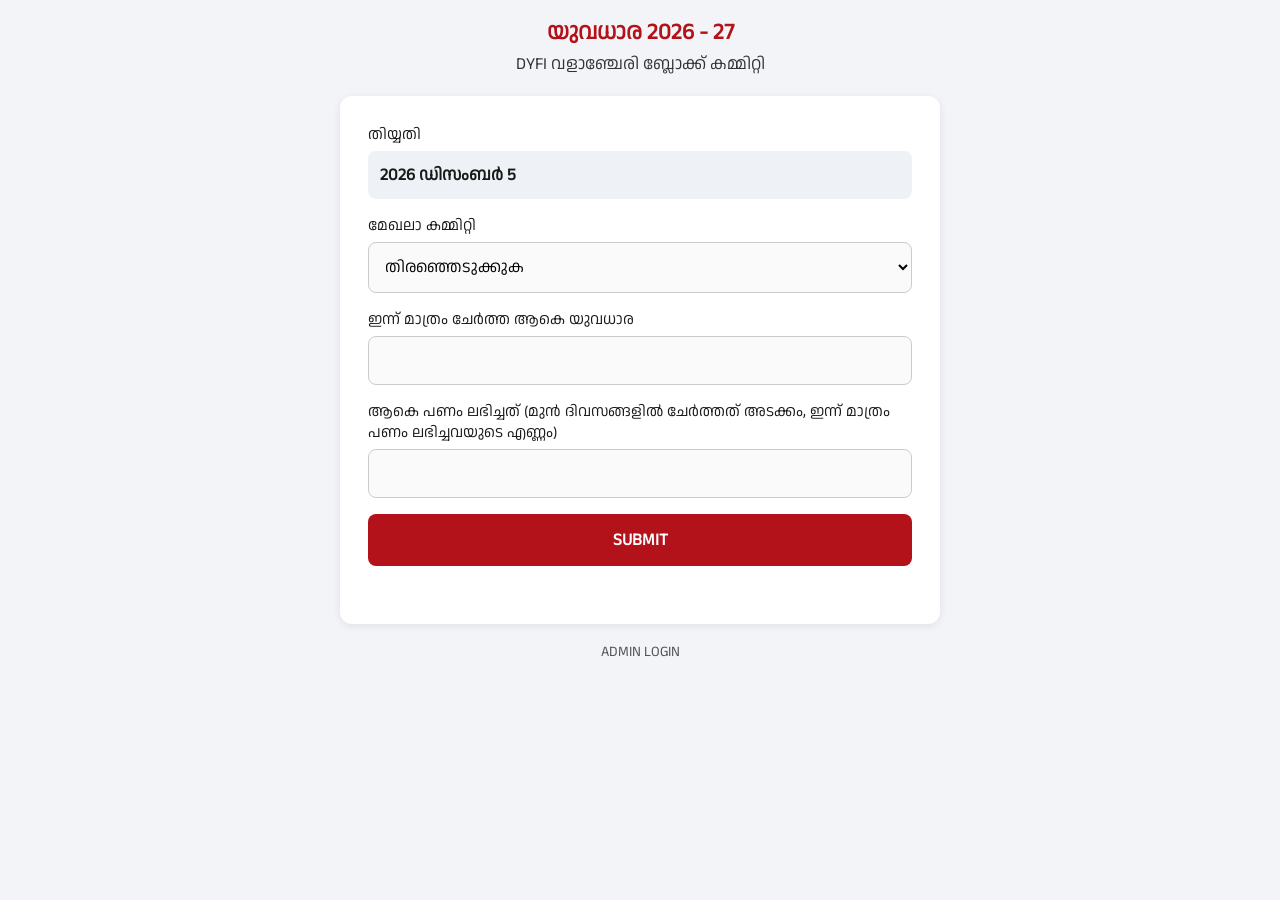
<file: index.html>
<!DOCTYPE html>
<html lang="ml">
<head>
<meta charset="UTF-8">
<meta name="viewport" content="width=device-width, initial-scale=1.0">
<title>യുവധാര - റിപ്പോർട്ട് എൻട്രി</title>
<link rel="stylesheet" href="css/style.css">
</head>
<body>
  <div class="container">
    <header>
      <h1>യുവധാര 2026 - 27</h1>
      <h2>DYFI വളാഞ്ചേരി ബ്ലോക്ക് കമ്മിറ്റി</h2>
    </header>

    <form id="entryForm" class="card">
      <div class="field">
        <label>തിയ്യതി</label>
        <div id="todayDate" class="readonly-field">--</div>
      </div>

      <div class="field">
        <label for="committee">മേഖലാ കമ്മിറ്റി</label>
        <select id="committee" required>
          <option value="" disabled selected>തിരഞ്ഞെടുക്കുക</option>
        </select>
      </div>

      <div class="field">
        <label for="todayAdded">ഇന്ന് മാത്രം ചേർത്ത ആകെ യുവധാര</label>
        <input type="number" id="todayAdded" min="0" inputmode="numeric" required>
      </div>

      <div class="field">
        <label for="moneyReceived">ആകെ പണം ലഭിച്ചത് (മുന്‍ ദിവസങ്ങളില്‍ ചേര്‍ത്തത് അടക്കം, ഇന്ന് മാത്രം പണം ലഭിച്ചവയുടെ എണ്ണം)</label>
        <input type="number" id="moneyReceived" min="0" inputmode="numeric" required>
      </div>

      <button type="submit" id="submitBtn">SUBMIT</button>
      <div id="statusMsg" class="status"></div>
    </form>

    <div class="admin-link"><a href="admin.html">ADMIN LOGIN</a></div>
  </div>

  <script src="js/config.js"></script>
  <script src="js/app.js"></script>
</body>
</html>
</file>
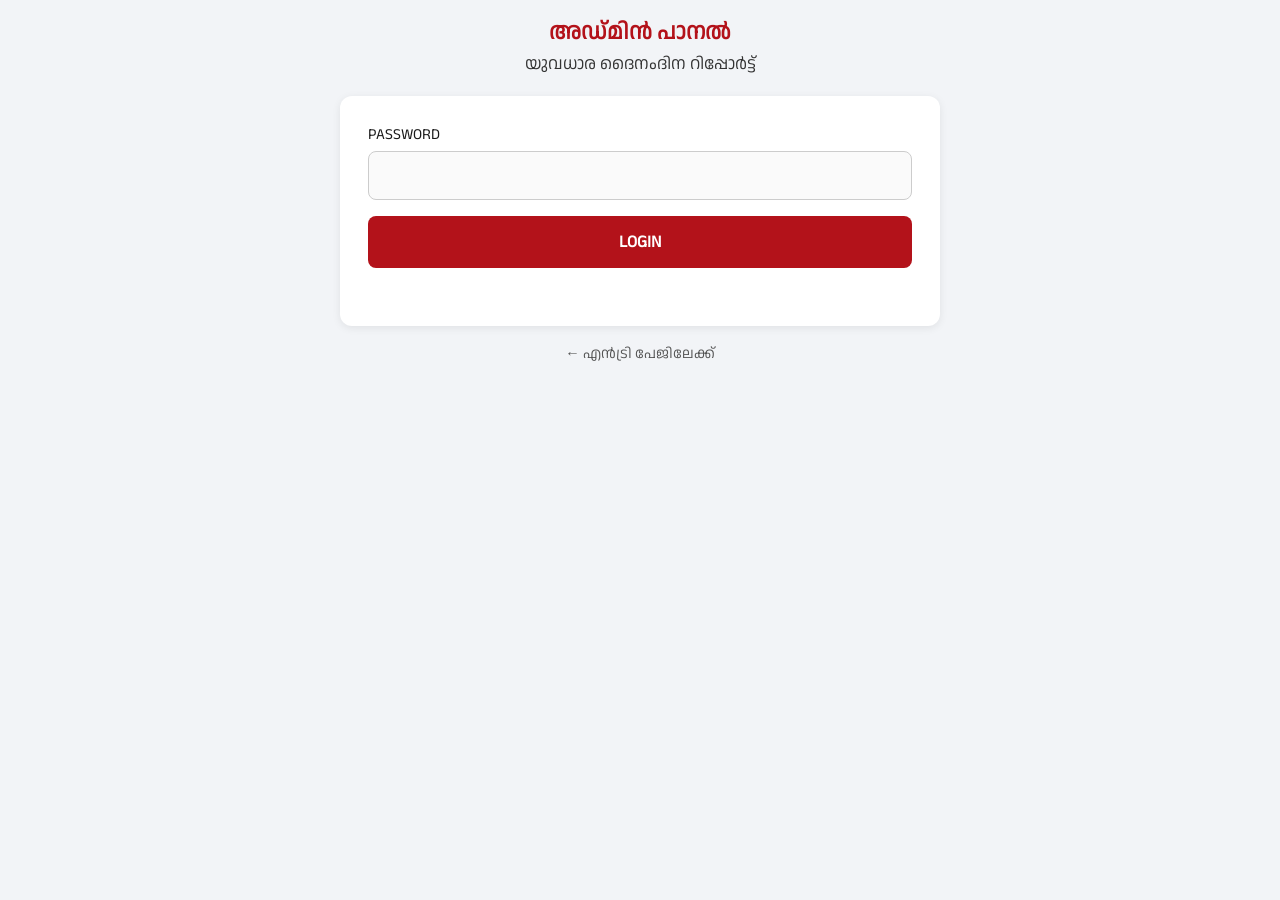
<file: admin.html>
<!DOCTYPE html>
<html lang="ml">
<head>
<meta charset="UTF-8">
<meta name="viewport" content="width=device-width, initial-scale=1.0">
<title>അഡ്മിൻ - റിപ്പോർട്ട് ജനറേറ്റർ</title>
<link rel="stylesheet" href="css/style.css">
</head>
<body>
  <div class="container">
    <header>
      <h1>അഡ്മിൻ പാനൽ</h1>
      <h2>യുവധാര ദൈനംദിന റിപ്പോർട്ട്</h2>
    </header>

    <form id="loginForm" class="card">
      <div class="field">
        <label for="password">PASSWORD</label>
        <input type="password" id="password" required>
      </div>
      <button type="submit">LOGIN</button>
      <div id="loginStatus" class="status"></div>
    </form>

    <div id="reportSection" class="card hidden">
      <div class="field">
        <label for="reportDate">റിപ്പോർട്ട് വേണ്ട തിയ്യതി</label>
        <input type="date" id="reportDate" required>
      </div>
      <button type="button" id="generateBtn">PDF റിപ്പോർട്ട് ജനറേറ്റ് ചെയ്യുക</button>
      <div id="reportStatus" class="status"></div>
    </div>

    <div class="admin-link"><a href="index.html">← എൻട്രി പേജിലേക്ക്</a></div>
  </div>

  <script src="js/config.js"></script>
  <script src="js/admin.js"></script>
</body>
</html>
</file>
<file: css/style.css>
@font-face {
  font-family: 'Anek Malayalam';
  src: url('../font/anek-malayalam-regular.ttf') format('truetype');
  font-weight: 400;
  font-display: swap;
}

* { box-sizing: border-box; }

body {
  font-family: 'Anek Malayalam', sans-serif;
  background: #f2f4f7;
  margin: 0;
  padding: 16px;
  color: #1a1a1a;
}

.container {
  max-width: 480px;
  margin: 0 auto;
}

header { text-align: center; margin-bottom: 20px; }
header h1 { font-size: 1.4rem; margin: 0 0 4px; color: #b3121a; }
header h2 { font-size: 1.05rem; margin: 0; font-weight: 500; color: #333; }

.card {
  background: #fff;
  border-radius: 12px;
  padding: 20px;
  box-shadow: 0 2px 8px rgba(0,0,0,0.08);
  margin-bottom: 16px;
}

.field { margin-bottom: 16px; }

label {
  display: block;
  font-size: 0.95rem;
  margin-bottom: 6px;
  font-weight: 500;
}

select, input[type="number"], input[type="password"], input[type="date"] {
  width: 100%;
  padding: 12px;
  font-size: 1rem;
  font-family: inherit;
  border: 1px solid #ccc;
  border-radius: 8px;
  background: #fafafa;
}

.readonly-field {
  padding: 12px;
  background: #eef1f5;
  border-radius: 8px;
  font-size: 1.05rem;
  font-weight: 600;
}

button {
  width: 100%;
  padding: 14px;
  font-size: 1.05rem;
  font-family: inherit;
  font-weight: 600;
  color: #fff;
  background: #b3121a;
  border: none;
  border-radius: 8px;
  cursor: pointer;
}

button:disabled { background: #999; }

.status {
  margin-top: 12px;
  text-align: center;
  font-size: 0.95rem;
  min-height: 1.2em;
}

.status.success { color: #1a7a2e; }
.status.error { color: #b3121a; }

.admin-link { text-align: center; margin-top: 8px; }
.admin-link a { color: #555; text-decoration: none; font-size: 0.9rem; }

.hidden { display: none; }

@media (min-width: 600px) {
  .container { max-width: 600px; }
  .card { padding: 28px; }
}
</file>
